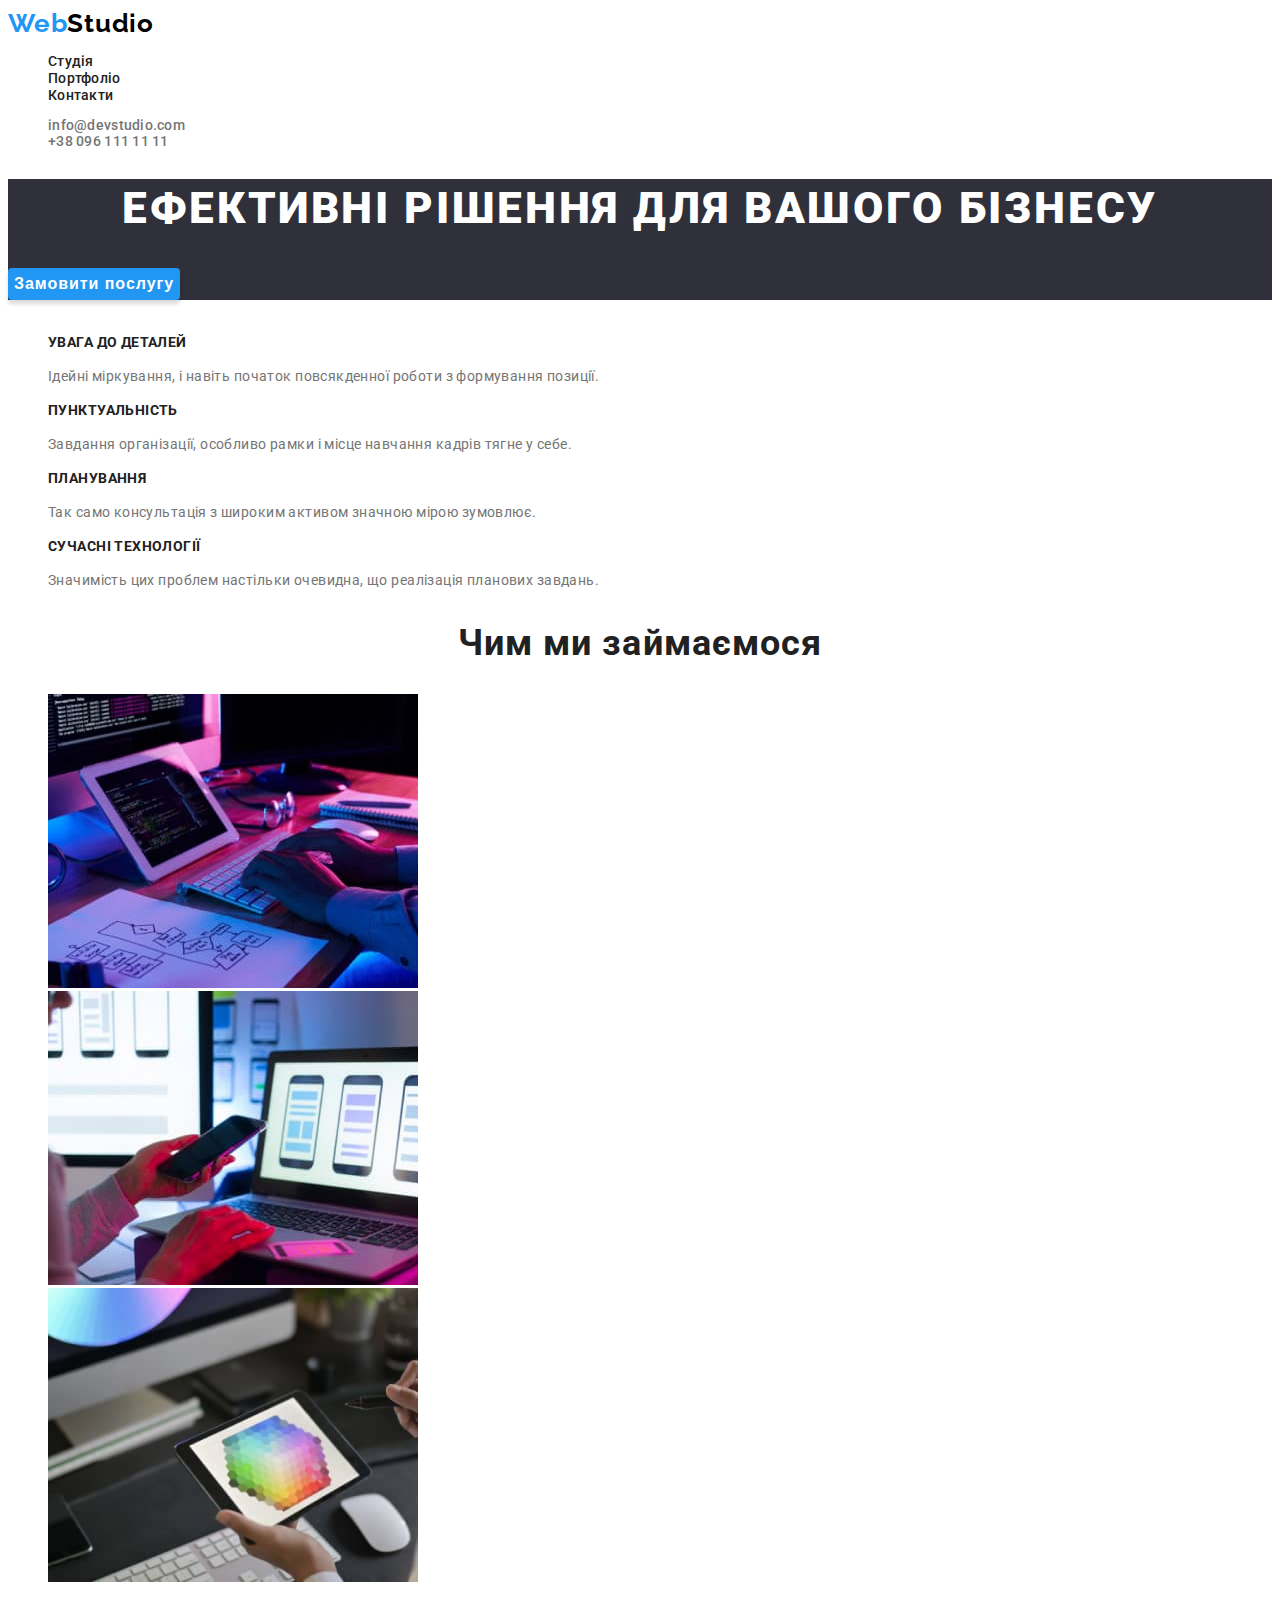
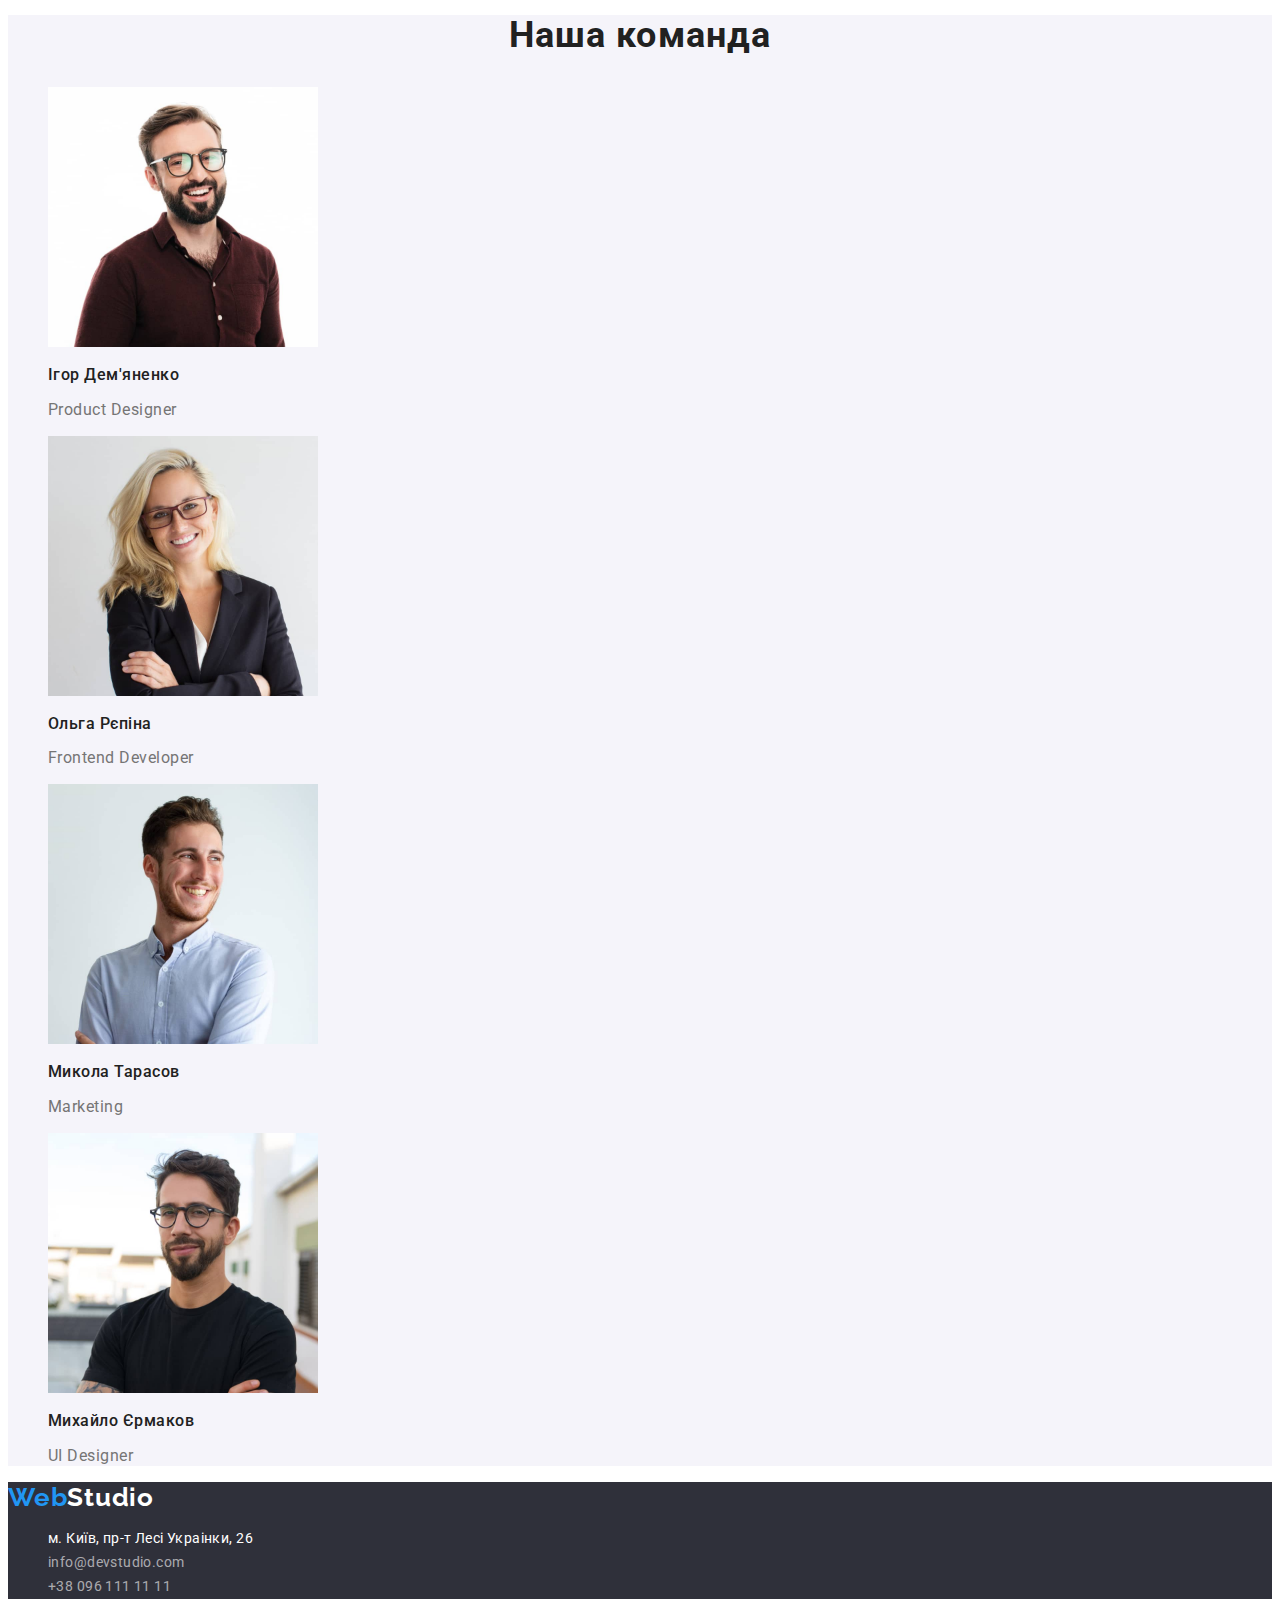
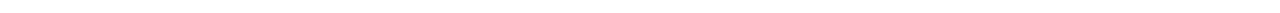
<file: index.html>
<!DOCTYPE html>
<html lang="uk">
  <head>
    <meta charset="UTF-8" />
    <meta http-equiv="X-UA-Compatible" content="IE=edge" />
    <meta name="viewport" content="width=device-width, initial-scale=1.0" />

    <link
      href="https://fonts.googleapis.com/css2?family=Raleway:wght@700&family=Roboto:wght@400;500;700;900&display=swap"
      rel="stylesheet"
    />
    <link rel="stylesheet" href="css/styles.css" />
    <title>Студія</title>
  </head>
  <body>
    <header class="header">
      <nav class="nav">
        <a href="/" lang="en" class="logo"
          ><span lang="en" class="logo__span">Web</span>Studio</a
        >
        <ul class="menu">
          <li class="menu__item">
            <a href="index.html" class="menu__link">Студія</a>
          </li>
          <li class="menu__item">
            <a href="portfolio.html" class="menu__link">Портфоліо</a>
          </li>
          <li class="menu__item">
            <a href="" class="menu__link">Контакти</a>
          </li>
        </ul>
      </nav>
      <ul class="header__contacts">
        <li>
          <a href="mailto:info@devstudio.com" lang="en" class="header__email"
            >info@devstudio.com</a
          >
        </li>
        <li>
          <a href="tel:+380961111111" class="header__tel">+38 096 111 11 11</a>
        </li>
      </ul>
    </header>
    <main class="main">
      <section class="hero">
        <h1 class="hero_title">Ефективні рішення для вашого бізнесу</h1>
        <button type="button" class="hero_button">Замовити послугу</button>
      </section>
      <section class="features">
        <!--Позже спрятать этот h2-->
        <h2 class="features__title">Особливості</h2>
        <!--Позже спрятать этот h2-->
        <ul class="features__list">
          <li class="features-item">
            <h3 class="features-item__title">Увага до деталей</h3>
            <p class="features-item__description">
              Ідейні міркування, і навіть початок повсякденної роботи з
              формування позиції.
            </p>
          </li>
          <li class="features-item">
            <h3 class="features-item__title">Пунктуальність</h3>
            <p class="features-item__description">
              Завдання організації, особливо рамки і місце навчання кадрів тягне
              у себе.
            </p>
          </li>
          <li class="features-item">
            <h3 class="features-item__title">Планування</h3>
            <p class="features-item__description">
              Так само консультація з широким активом значною мірою зумовлює.
            </p>
          </li>
          <li class="features-item">
            <h3 class="features-item__title">Сучасні технології</h3>
            <p class="features-item__description">
              Значимість цих проблем настільки очевидна, що реалізація планових
              завдань.
            </p>
          </li>
        </ul>
      </section>
      <section class="services">
        <h2 class="services__title">Чим ми займаємося</h2>
        <ul class="services__list">
          <li class="services__item">
            <img
              src="images/services-pic1.jpg"
              alt="Людина пише код "
              width="370"
            />
          </li>
          <li class="services__item">
            <img
              src="images/services-pic2.jpg"
              alt="Людина розробляє дизайн мобільного застосунку"
              width="370"
            />
          </li>
          <li class="services__item">
            <img
              src="images/services-pic3.jpg"
              alt="Людина користується панеллю вибору кольору на планшеті"
              width="370"
            />
          </li>
        </ul>
      </section>
      <section class="our-team">
        <h2 class="our-team__title">Наша команда</h2>
        <ul class="our-team__list">
          <li class="our-team__list-item">
            <img
              src="images/member1.jpg"
              alt="Фото співробітника"
              class="member-card__pic"
              width="270"
            />
            <h3 class="member-card__title">Ігор Дем'яненко</h3>
            <p class="member-card__position" lang="en">Product Designer</p>
          </li>
          <li class="our-team__list-item">
            <img
              src="images/member2.jpg"
              alt="Фото співробітника"
              class="member-card__pic"
              width="270"
            />
            <h3 class="member-card__title">Ольга Рєпіна</h3>
            <p class="member-card__position" lang="en">Frontend Developer</p>
          </li>
          <li class="our-team__list-item">
            <img
              src="images/member3.jpg"
              alt="Фото співробітника"
              class="member-card__pic"
              width="270"
            />
            <h3 class="member-card__title">Микола Тарасов</h3>
            <p class="member-card__position" lang="en">Marketing</p>
          </li>
          <li class="our-team__list-item">
            <img
              src="images/member4.jpg"
              alt="Фото співробітника"
              class="member-card__pic"
              width="270"
            />
            <h3 class="member-card__title">Михайло Єрмаков</h3>
            <p class="member-card__position" lang="en">UI Designer</p>
          </li>
        </ul>
      </section>
    </main>
    <footer class="footer">
      <a href="/" lang="en" class="logo--inverse"
        ><span lang="en" class="logo__span">Web</span>Studio</a
      >
      <address class="footer__contacts">
        <ul class="footer__list">
          <li>
            <a
              href="https://goo.gl/maps/dGpF3eWtWPECntZPA"
              target="_blank"
              rel="noopener noreferrer nofollow"
              class="footer__location"
              >м. Київ, пр-т Лесі Украінки, 26</a
            >
          </li>
          <li>
            <a href="mailto:info@devstudio.com" lang="en" class="footer__email"
              >info@devstudio.com</a
            >
          </li>
          <li>
            <a href="tel:+380961111111" class="footer__tel"
              >+38 096 111 11 11</a
            >
          </li>
        </ul>
      </address>
    </footer>
  </body>
</html>
</file>
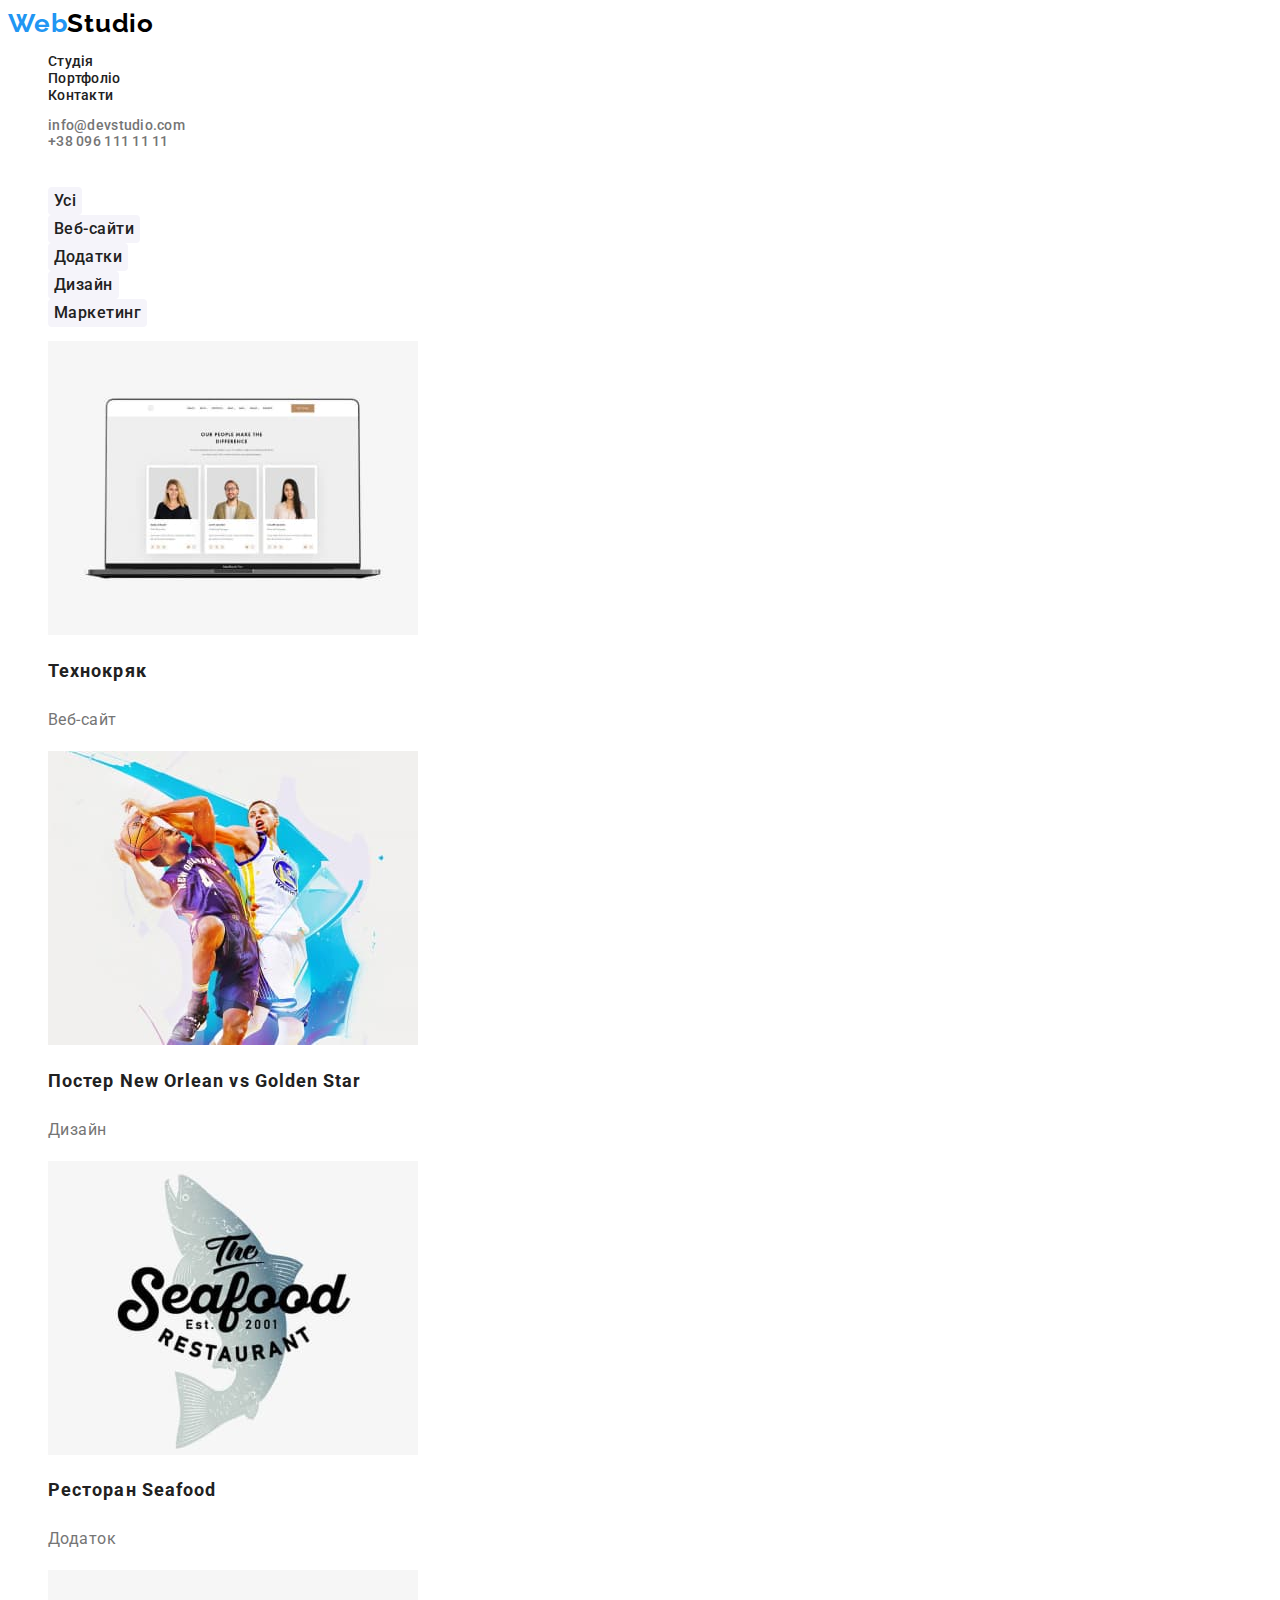
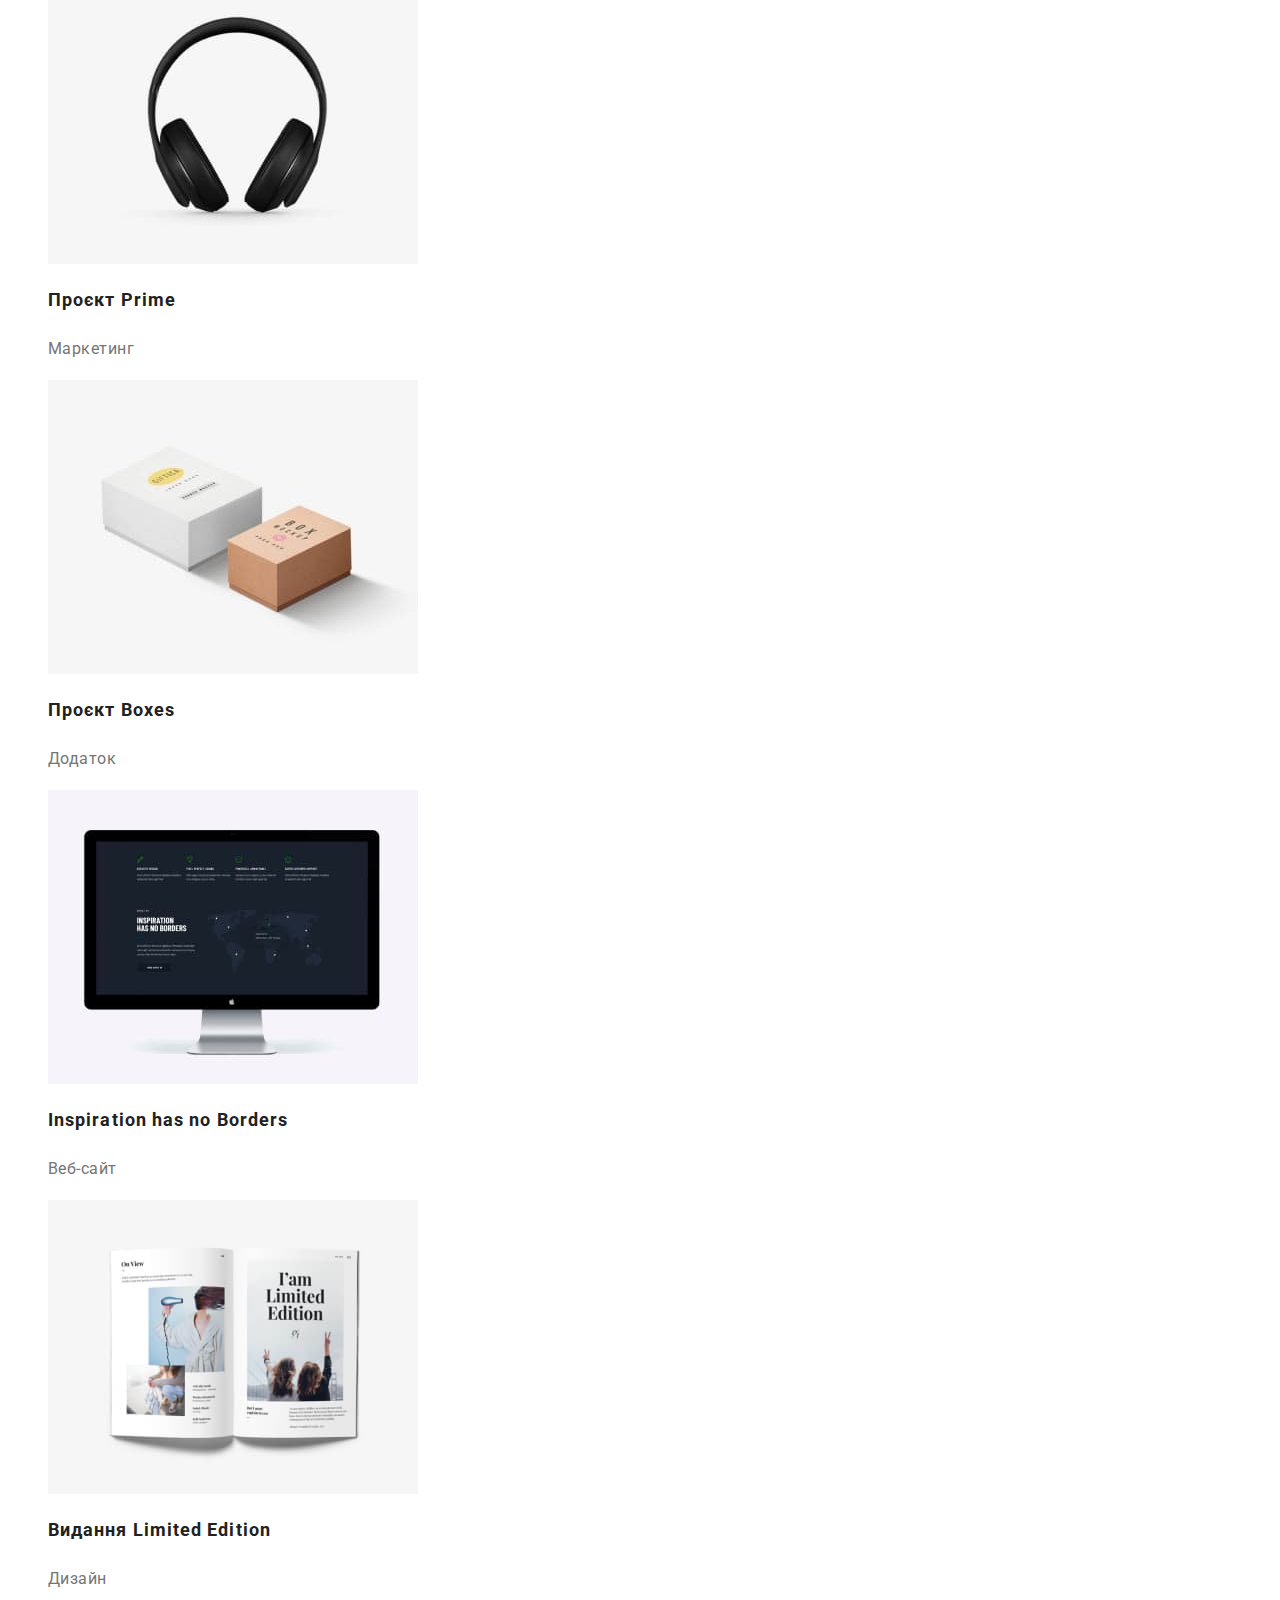
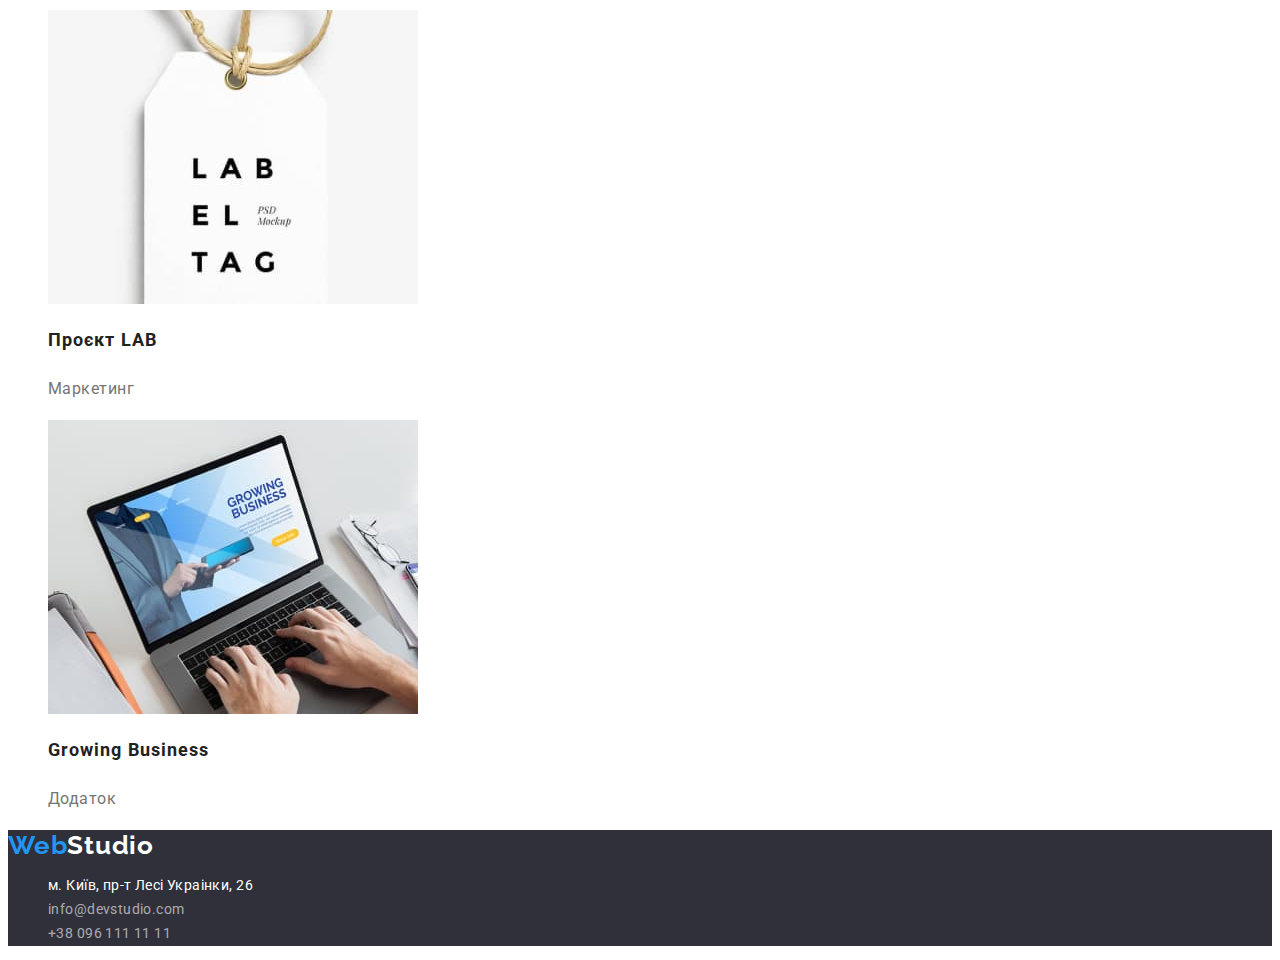
<file: portfolio.html>
<!DOCTYPE html>
<html lang="uk">
  <head>
    <meta charset="UTF-8" />
    <meta http-equiv="X-UA-Compatible" content="IE=edge" />
    <meta name="viewport" content="width=device-width, initial-scale=1.0" />
    <link
      href="https://fonts.googleapis.com/css?family=Roboto:regular,500,700,900"
      rel="stylesheet"
    />
    <link
      href="https://fonts.googleapis.com/css?family=Raleway:700"
      rel="stylesheet"
    />
    <link rel="stylesheet" href="css/styles.css" />
    <title>Портфоліо</title>
  </head>
  <body>
    <header class="header">
      <nav class="nav">
        <a href="/" lang="en" class="logo"
          ><span lang="en" class="logo__span">Web</span>Studio</a
        >
        <ul class="menu">
          <li class="menu__item">
            <a href="index.html" class="menu__link">Студія</a>
          </li>
          <li class="menu__item">
            <a href="portfolio.html" class="menu__link">Портфоліо</a>
          </li>
          <li class="menu__item">
            <a href="" class="menu__link">Контакти</a>
          </li>
        </ul>
      </nav>
      <ul class="header__contacts">
        <li>
          <a href="mailto:info@devstudio.com" lang="en" class="header__email"
            >info@devstudio.com</a
          >
        </li>
        <li>
          <a href="tel:+380961111111" class="header__tel">+38 096 111 11 11</a>
        </li>
      </ul>
    </header>
    <main class="main">
      <section class="portfolio">
        <!-- спрятать-->
        <h1 class="portfolio__title">Портфоліо</h1>
        <!-- спрятать-->

        <ul class="filters">
          <li class="filters__item">
            <button class="filters__button">Усі</button>
          </li>
          <li class="filters__item">
            <button class="filters__button">Веб-сайти</button>
          </li>
          <li class="filters__item">
            <button class="filters__button">Додатки</button>
          </li>
          <li class="filters__item">
            <button class="filters__button">Дизайн</button>
          </li>
          <li class="filters__item">
            <button class="filters__button">Маркетинг</button>
          </li>
        </ul>
        <ul class="projects">
          <li class="projects__item">
            <a href="" class="card">
              <img
                src="images/project1.jpg"
                alt="Ноутбук з відкритим браузером"
                class="card__img"
                width="370"
                height="294"
              />
              <h2 class="card__title">Технокряк</h2>
              <p class="card__subtitle">Веб-сайт</p>
            </a>
          </li>
          <li class="projects__item">
            <a href="" class="card">
              <img
                src="images/project2.jpg"
                alt="Постер із зображенням двох баскетболістів"
                class="card__img"
                width="370"
                height="294"
              />
              <h2 class="card__title">
                Постер <span lang="en">New Orlean vs Golden Star</span>
              </h2>
              <p class="card__subtitle">Дизайн</p>
            </a>
          </li>
          <li class="projects__item">
            <a href="" class="card">
              <img
                src="images/project3.jpg"
                alt="Логотип ресторану"
                class="card__img"
                width="370"
                height="294"
              />
              <h2 class="card__title">
                Ресторан <span lang="en">Seafood</span>
              </h2>
              <p class="card__subtitle">Додаток</p>
            </a>
          </li>
          <li class="projects__item">
            <a href="" class="card">
              <img
                src="images/project4.jpg"
                alt="Навушники"
                class="card__img"
                width="370"
                height="294"
              />
              <h2 class="card__title">Проєкт <span lang="en">Prime</span></h2>
              <p class="card__subtitle">Маркетинг</p>
            </a>
          </li>
          <li class="projects__item">
            <a href="" class="card">
              <img
                src="images/project5.jpg"
                alt="Дві коробки"
                class="card__img"
                width="370"
                height="294"
              />
              <h2 class="card__title">Проєкт <span lang="en">Boxes</span></h2>
              <p class="card__subtitle">Додаток</p>
            </a>
          </li>
          <li class="projects__item">
            <a href="" class="card">
              <img
                src="images/project6.jpg"
                alt="Веб-сайт на екрані монітора"
                class="card__img"
                width="370"
                height="294"
              />
              <h2 class="card__title">
                <span lang="en">Inspiration has no Borders</span>
              </h2>
              <p class="card__subtitle">Веб-сайт</p>
            </a>
          </li>
          <li class="projects__item">
            <a href="" class="card">
              <img
                src="images/project7.jpg"
                alt="Книжка"
                class="card__img"
                width="370"
                height="294"
              />
              <h2 class="card__title">
                Видання <span lang="en">Limited Edition</span>
              </h2>
              <p class="card__subtitle">Дизайн</p>
            </a>
          </li>
          <li class="projects__item">
            <a href="" class="card">
              <img
                src="images/project8.jpg"
                alt="Етикетка"
                class="card__img"
                width="370"
                height="294"
              />
              <h2 class="card__title">Проєкт <span lang="en">LAB</span></h2>
              <p class="card__subtitle">Маркетинг</p>
            </a>
          </li>
          <li class="projects__item">
            <a href="" class="card">
              <img
                src="images/project9.jpg"
                alt="Ноутбук з відкритим додатком"
                class="card__img"
                width="370"
                height="294"
              />
              <h2 class="card__title">
                <span lang="en">Growing Business</span>
              </h2>
              <p class="card__subtitle">Додаток</p>
            </a>
          </li>
        </ul>
      </section>
    </main>
    <footer class="footer">
      <a href="/" lang="en" class="logo--inverse"
        ><span lang="en" class="logo__span">Web</span>Studio</a
      >
      <address class="footer__contacts">
        <ul class="footer__list">
          <li>
            <a
              href="https://goo.gl/maps/dGpF3eWtWPECntZPA"
              target="_blank"
              rel="noopener noreferrer nofollow"
              class="footer__location"
              >м. Київ, пр-т Лесі Украінки, 26</a
            >
          </li>
          <li>
            <a href="mailto:info@devstudio.com" lang="en" class="footer__email"
              >info@devstudio.com</a
            >
          </li>
          <li>
            <a href="tel:+380961111111" class="footer__tel"
              >+38 096 111 11 11</a
            >
          </li>
        </ul>
      </address>
    </footer>
  </body>
</html>
</file>
<file: css/styles.css>
:root {
  --dark: #212121;
  --blue: #2196f3;
  --contacts-footer: rgba(255, 255, 255, 0.6);
  --default-gray: #757575;
  --bg: #2f303a;
  --bg-light: #f5f4fa;
}
body {
  font-family: Roboto, -apple-system, BlinkMacSystemFont, avenir next, avenir,
    segoe ui, helvetica neue, helvetica, Cantarell, Ubuntu, roboto, noto, arial,
    sans-serif;
  font-size: 14px;
  font-weight: 400;
  color: var(--default-gray);
}
a {
  text-decoration: none;
}

/*------------------------- header ----------------------------*/
.logo {
  font-family: Raleway, -apple-system, BlinkMacSystemFont, avenir next, avenir,
    segoe ui, helvetica neue, helvetica, Cantarell, Ubuntu, roboto, noto, arial,
    sans-serif;
  font-weight: 700;
  font-size: 26px;
  line-height: calc(31 / 26 * 100%);
  letter-spacing: 0.03em;
  color: black;
}
.logo__span {
  color: var(--blue);
}
.menu {
  list-style: none;
}
.menu__link {
  font-weight: 500;
  line-height: calc(16 / 14 * 100%);
  letter-spacing: 0.02em;
  color: var(--dark);
}
.menu__link:hover,
.menu__link:focus {
  color: var(--blue);
}
.header__contacts {
  font-weight: 500;
  line-height: calc(16 / 14 * 100%);
  letter-spacing: 0.02em;
  list-style: none;
}
.header__email,
.header__tel {
  color: inherit;
}
.header__contacts a:hover,
.header__contacts a:focus {
  color: var(--blue);
}

/*------------------------- main ----------------------------*/
/*------------------------- hero ----------------------------*/
.hero {
  background-color: var(--bg);
}
.hero_title {
  font-weight: 900;
  font-size: 44px;
  line-height: calc(60 / 44 * 100%);
  text-align: center;
  letter-spacing: 0.06em;
  text-transform: uppercase;
  color: #ffffff;
}
.hero_button {
  font-weight: 700;
  font-size: 16px;
  line-height: calc(30 / 16 * 100%);
  letter-spacing: 0.06em;
  color: #ffffff;
  cursor: pointer;
  background-color: var(--blue);
  box-shadow: 0px 4px 4px rgba(0, 0, 0, 0.15);
  border-radius: 4px;
  border: none;
}

/*------------------------- features ----------------------------*/

.features__title {
  overflow: hidden;
  width: 0;
  height: 0;
}
.features__list {
  list-style: none;
}
.features-item__title {
  font-weight: 700;
  font-size: 14px;
  line-height: calc(16 / 14 * 100%);
  letter-spacing: 0.03em;
  text-transform: uppercase;
  color: var(--dark);
}
.features-item__description {
  line-height: calc(24 / 14 * 100%);
  letter-spacing: 0.03em;
}

/*------------------------- services ----------------------------*/

.services__title {
  font-size: 36px;
  line-height: calc(42 / 36 * 100%);
  text-align: center;
  letter-spacing: 0.03em;
  color: var(--dark);
}
.services__list {
  list-style: none;
}

/*------------------------- our-team ----------------------------*/

.our-team {
  background-color: var(--bg-light);
}
.our-team__title {
  font-weight: 700;
  font-size: 36px;
  line-height: calc(42 / 36 * 100%);
  text-align: center;
  letter-spacing: 0.03em;
  color: var(--dark);
}
.our-team__list {
  list-style: none;
}

.member-card__title {
  font-weight: 500;
  font-size: 16px;
  line-height: calc(19 / 16 * 100%);
  letter-spacing: 0.03em;
  color: var(--dark);
}
.member-card__position {
  font-size: 16px;
  line-height: calc(19 / 16 * 100%);
  letter-spacing: 0.03em;
}

/*------------------------- footer ----------------------------*/

.footer {
  background-color: var(--bg);
}
.logo--inverse {
  font-family: Raleway;
  font-weight: 700;
  font-size: 26px;
  line-height: calc(31 / 26 * 100%);
  letter-spacing: 0.03em;
  color: white;
}
.logo__span {
}
.footer__list {
  list-style: none;
}
.footer__contacts {
  font-style: normal;
  line-height: calc(24 / 14 * 100%);
  letter-spacing: 0.03em;
  color: #ffffff;
}
.footer__location {
  font-size: 14px;
  line-height: calc(24 / 14 * 100%);
  letter-spacing: 0.03em;
  color: white;
}
.footer__location:hover,
.footer__location:focus {
  color: var(--blue);
}

.footer__email,
.footer__tel {
  line-height: calc(24 / 14 * 100%);
  letter-spacing: 0.03em;
  color: var(--contacts-footer);
}

.footer__email:hover,
.footer__email:focus,
.footer__tel:hover,
.footer__tel:focus {
  color: var(--blue);
}
/*------------------------- portfolio ----------------------------*/

.portfolio__title {
  overflow: hidden;
  height: 0;
  width: 0;
}
.filters {
  list-style: none;
}

.filters__button {
  background-color: var(--bg-light);
  font-family: inherit;
  font-weight: 500;
  font-size: 16px;
  line-height: calc(26 / 16 * 100%);
  text-align: center;
  letter-spacing: 0.03em;
  color: var(--dark);
  border: none;
  border-radius: 4px;
  cursor: pointer;
}
.filters__button:hover,
.filters__button:focus {
  background-color: var(--blue);
  color: white;
}
.projects {
  list-style: none;
}

.card__title {
  font-weight: 700;
  font-size: 18px;
  line-height: calc(36 / 18 * 100%);
  letter-spacing: 0.06em;
  color: var(--dark);
}
.card__subtitle {
  font-size: 16px;
  line-height: calc(30 / 16 * 100%);
  letter-spacing: 0.03em;
  color: var(--default-gray);
}
</file>
